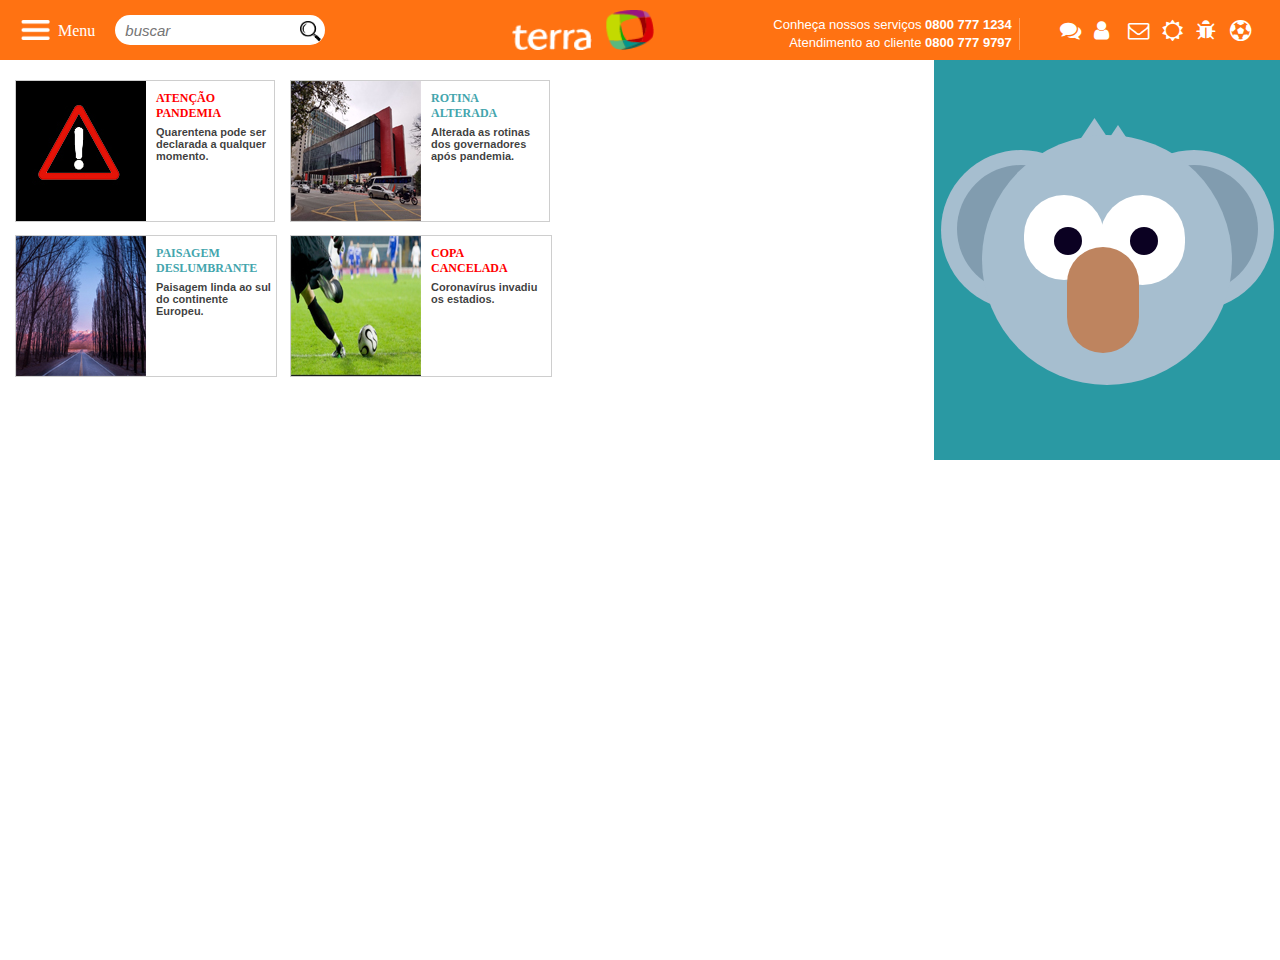
<file: coala-css/index.html>
<!DOCTYPE html>
<html lang="pt-BR">
<head>
    <meta charset="UTF-8">
    <meta name="viewport" content="width=device-width, initial-scale=1.0">
    <title>Document</title> 
    <link rel="stylesheet" href="style.css">
    <link href="https://stackpath.bootstrapcdn.com/font-awesome/4.7.0/css/font-awesome.min.css" rel="stylesheet"
    integrity="sha384-wvfXpqpZZVQGK6TAh5PVlGOfQNHSoD2xbE+QkPxCAFlNEevoEH3Sl0sibVcOQVnN" crossorigin="anonymous">
</head>
<body>
    <div id="menu">
        <input type="image" id="button-menu" src="buttonmenu.png"/>
        <h4 id="lblMenu">Menu</h4>
            <input type="text" placeholder="buscar" id="busca">
           <input type="image" id="lupa" src="lupa.png"/>
           <img src="download.png" id="imgTerra">
           <div id="contatos">
               <span class="span1">Conheça nossos serviços <b>0800 777 1234</b></span>
               <br>
               <span class="span1"> Atendimento ao cliente <b>0800 777 9797</b></span>
           </div>
           <div id="risco"></div>
           <div class="lista">
               <ul id="itensDireita">  
                   <li class="fa fa-comments fa-lg"></li>
                   <li class="fa fa-user fa-lg"></li>
                   <li class="fa fa-envelope-o fa-lg"></li>
                   <li class="fa fa-sun-o fa-lg"></li>
                   <li class="fa fa-bug fa-lg"></li>
                   <li class="fa fa-futbol-o fa-lg"></li>
               </ul>
            </div>          
    </div>
    <div id="container">
        <div id="artigo">
            <div class="box-artigo">
                <div id="imagem1"></div>
                <div class="titulo"><h4 id="h4-1"><b>ATENÇÃO PANDEMIA</b></h4>
                    <h4 class="h4-text">Quarentena pode ser declarada a qualquer momento.</h4>
                </div>
            </div>
            <div class="box-artigo">
                <div id="imagem2"></div>
                <div class="titulo"><h4 id="h4-2"><b>ROTINA ALTERADA</b></h4>
                    <h4 class="h4-text">Alterada as rotinas dos governadores após pandemia.</h4>
                </div>
            </div>
            <div id="box-artigos2">
                <div id="imagem3"></div>
                <div class="titulo"><h4 id="h4-2"><b>PAISAGEM DESLUMBRANTE</b></h4>
                    <h4 class="h4-text">Paisagem linda ao sul do continente Europeu.</h4>
                </div>
            </div>
            <div id="box-artigos3">
                <div id="imagem4"></div>
                <div class="titulo"><h4 id="h4-1"><b>COPA CANCELADA</b></h4>
                    <h4 class="h4-text">Coronavírus invadiu os estadios.</h4>
                </div>
            </div>
        </div>
    
    <div id="fundocoala">
        <div id="cabelo1"></div>
        <div id="cabelo2"></div>
        <div id="orelhas">
            <div id="orelhas-sombra"></div>
        </div>
        <div id="orelhas">
            <div id="orelhas-sombra"></div>
        </div>
        <div id="cabeca">
            <div id="olho1"><div id="iris"></div></div>
            <div id="olho2"><div id="iris"></div></div>
            <div id="nariz"></div>
        </div>
        </div>
    </div>
</body>
</html>
</file>
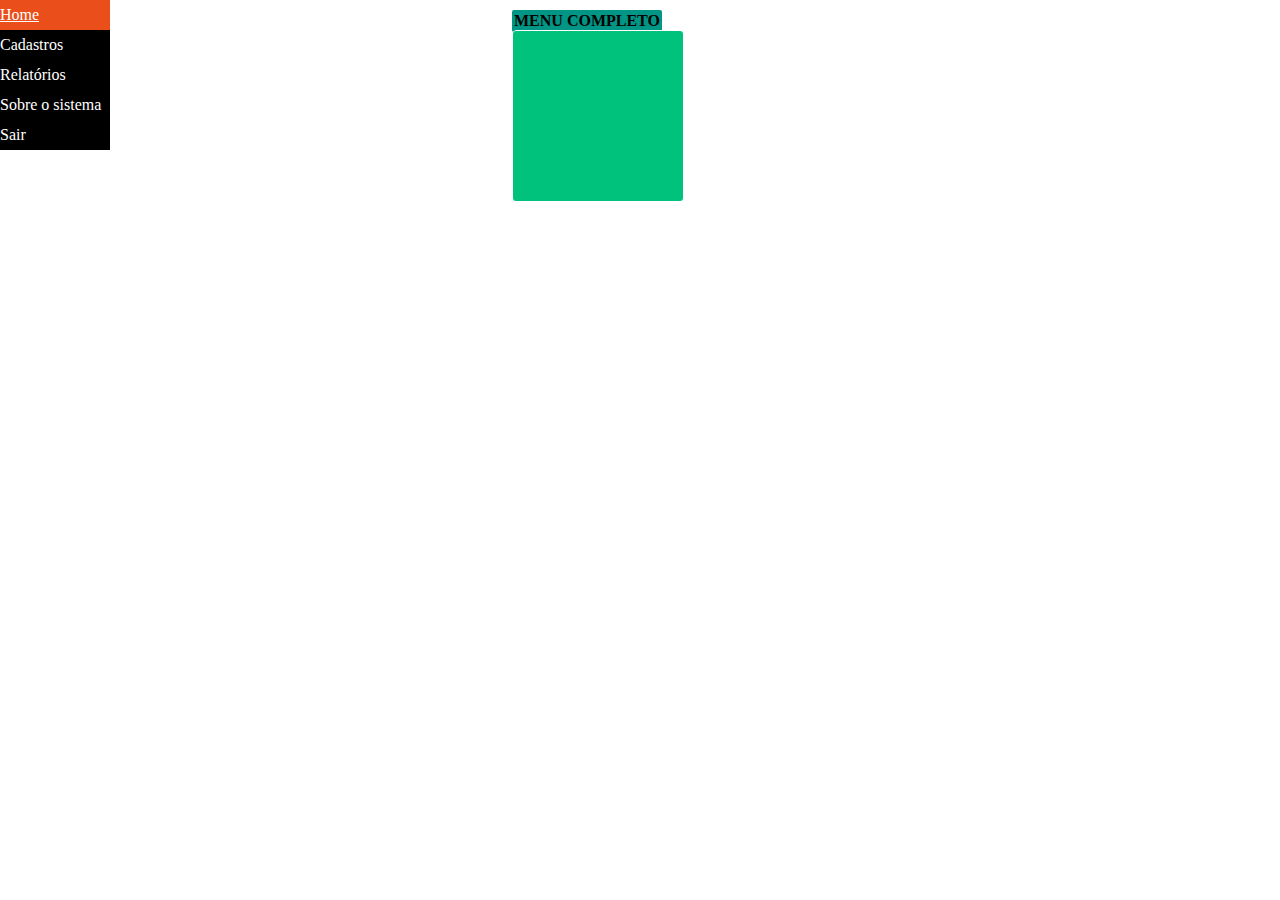
<file: menus/index.html>
<!DOCTYPE html>
<html lang="en">
<head>
    <meta charset="UTF-8">
    <meta name="viewport" content="width=device-width, initial-scale=1.0">
    <title>Document</title>
    <link rel="stylesheet" href="style2.css">
</head>
<body>
    <div id="container">

        <ul class="menu-superior">
            <li>Home</li>
            <li>Cadastros</li>
            <li>Relatórios</li>
            <li>Sobre o sistema</li>
            <li>Sair</li>      
        </ul>
        <h4 id="titulo">MENU COMPLETO</h4>
        <div id="caixa-maior">
            <div id="caixas1"></div>
            <div id="caixas2"></div>
            <div id="caixas-direita"></div>
            <div id="caixas-direita"></div>
        </div>
    </div>
</body>
</html>
</file>
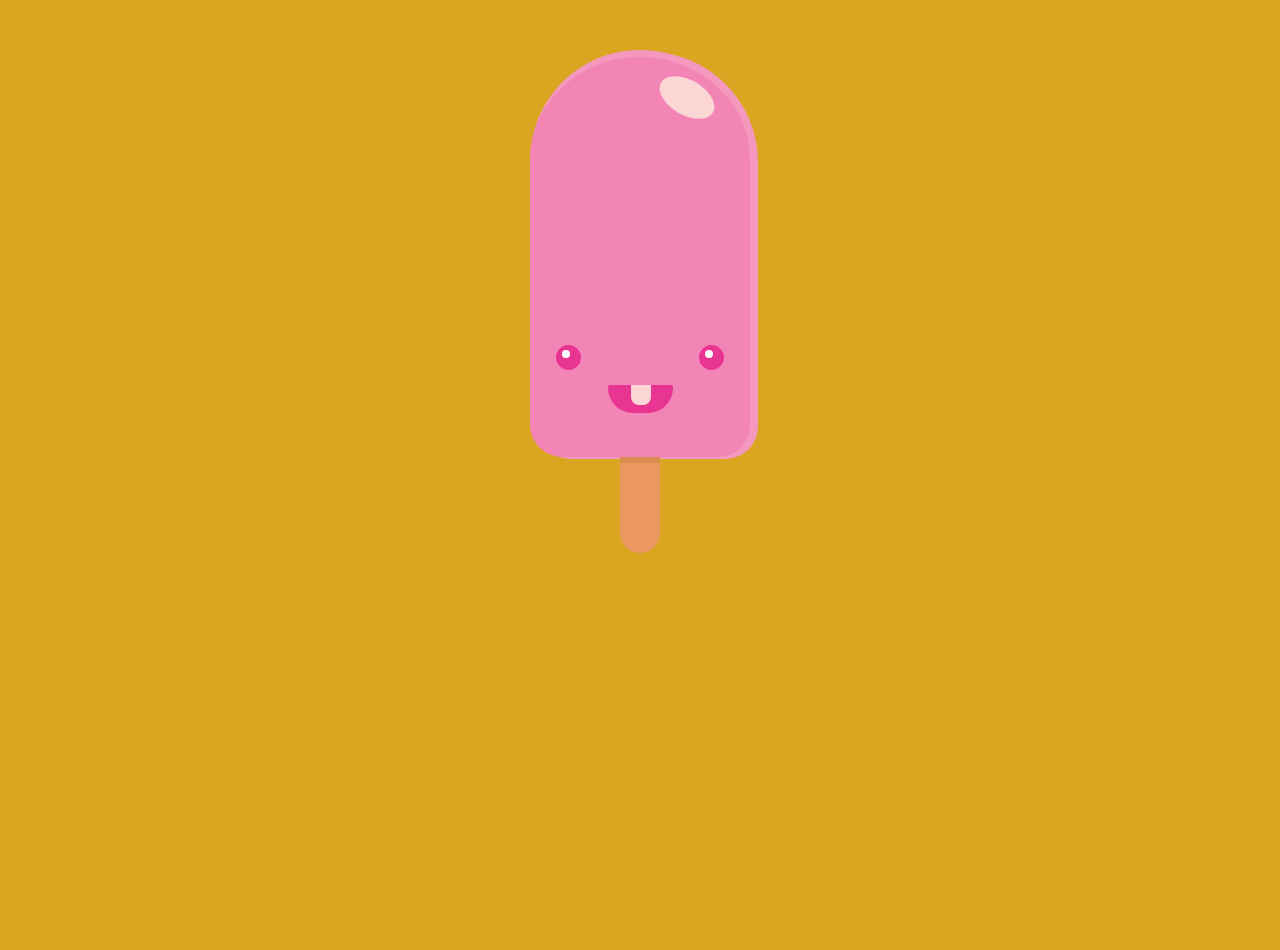
<file: picole-css/index.html>
<!DOCTYPE html>
<html lang="en">
<head>
    <meta charset="UTF-8">
    <meta name="viewport" content="width=device-width, initial-scale=1.0">
    <link rel="stylesheet" href="style.css">
    <title>Picole v2.0</title>
</head>
<body>  
        <div id="recheio">
            <div id="mordida"></div>
            <div class="olhos">
                <div class="iris"></div>
            </div>
            <div id="boca">
                <div id="lingua"></div>
            </div>
            <div class="olhos">
                <div class="iris"></div> 
            </div>
        </div>
        <div id="vareta"></div>
</body>
</html>
</file>
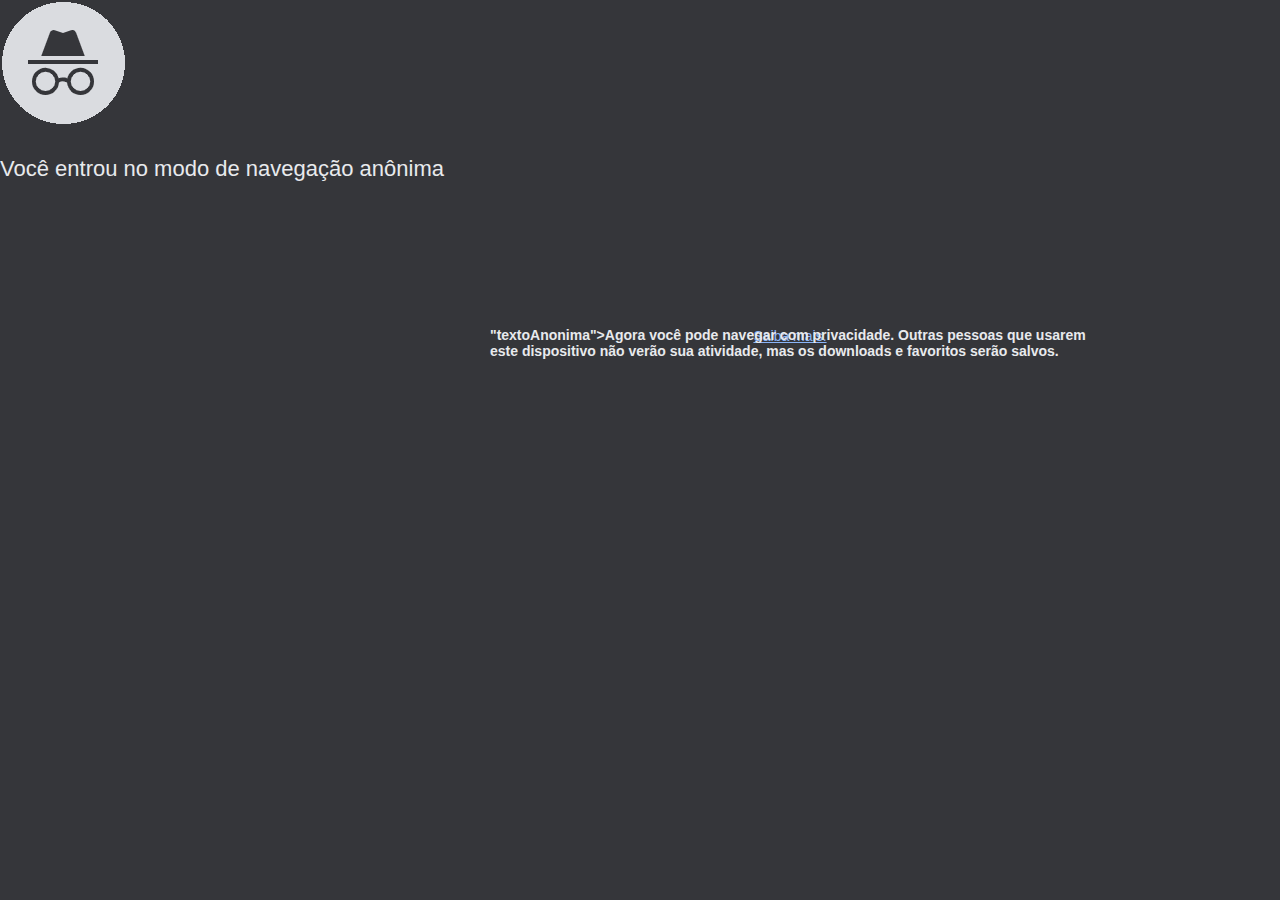
<file: dashboard.html>
<!DOCTYPE html>
<html lang="pt-br">
<head>
    <meta charset="UTF-8">
    <meta name="viewport" content="width=device-width, initial-scale=1.0">
    <title>Dashboard</title>
    <link rel="stylesheet" href="style.css">
    
</head>
<body class="bodyAnonima">
    <div class="anonimo">
            <img src="img/tempsnip.png" alt="" >
            <h1 id="tituloAnonima">Você entrou no modo de navegação anônima</h1>
            <div class="textosAnonima">
            <h2 id="textoAnonima">"textoAnonima">Agora você pode navegar com privacidade. Outras pessoas que usarem este dispositivo não verão sua atividade, mas os downloads e favoritos serão salvos.</h2>
            <a id="saibaMais" href="https://google.com">Saiba mais.</a>
            </div>
            <div id="especificacao"></div>
    </div>
</body>
</html>
</file>
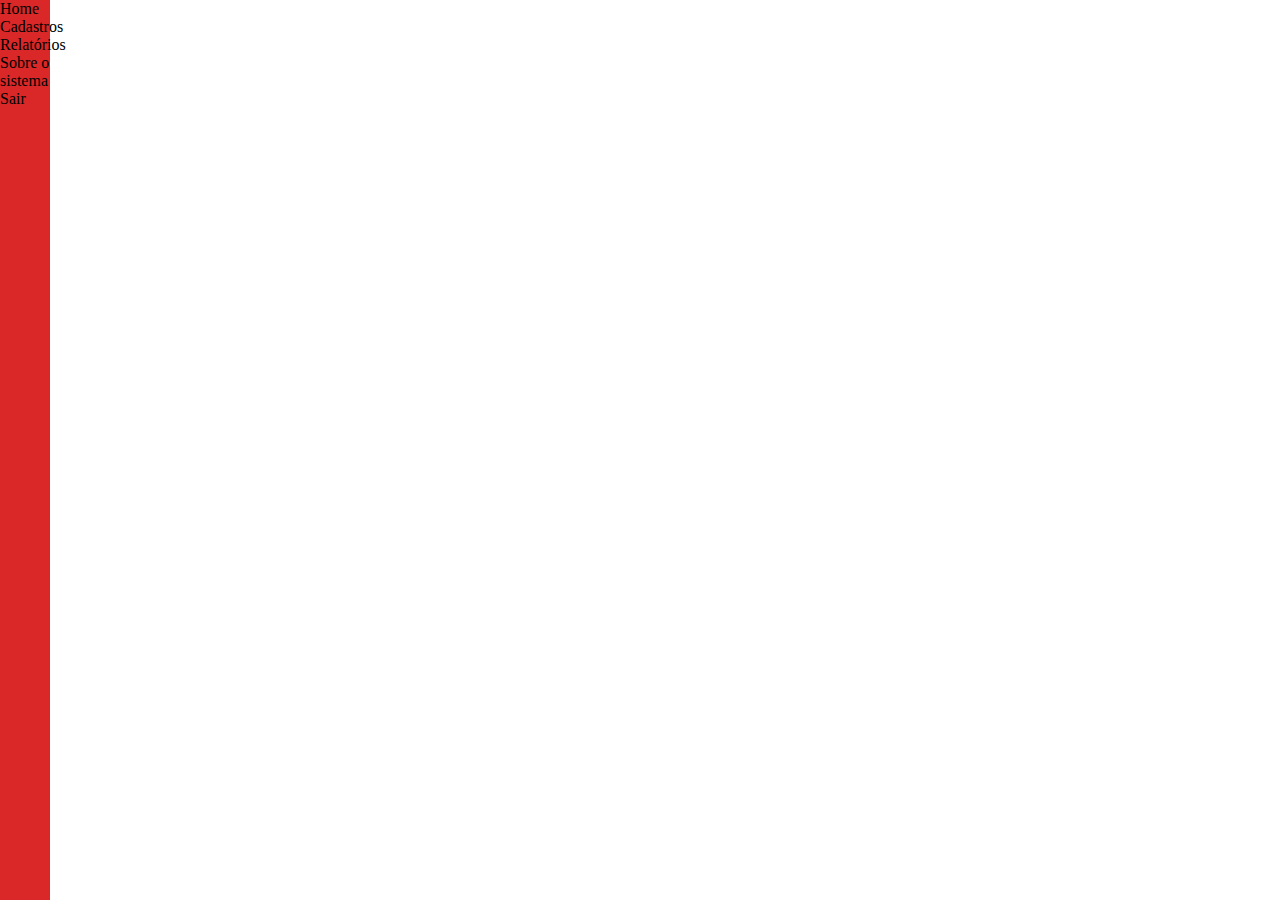
<file: projeto/seila.html>
<!DOCTYPE html>
<html lang="pt-BR">
<head>
    <meta charset="UTF-8">
    <meta name="viewport" content="width=device-width, initial-scale=1.0">
    <title>Document</title>
    <link rel="stylesheet" href="style.css">
</head>
<body>
    <div id="container">
            <div id="icone-menu"></div>
                <ul class="menu-superior">
                <li>Home</li>
                <li>Cadastros</li>
                <li>Relatórios</li>
                <li>Sobre o sistema</li>
                <li>Sair</li>    
    </div>
</body>
</html>
</file>
<file: coala-css/style.css>
body{
   margin: 0px;
}
#container{
    display: flex;
    position: absolute;
    width: 100%;
    height: 100%;
}
#menu{
    margin: 0px;
    display: flex;
    padding: 0px;
    height: 60px;
    width: 100%;
    background-color: #FF7212;
}
#busca{
    display: flex;
    padding: 10px;
    margin: 15px 0px 0px 20px;
    font-style: italic;
    font-size: 15px;
    color: rgb(126, 126, 126);
    text-align: left;
    justify-content: center;
    height: 10px;
    width: 190px;
    border-radius: 60px;
    border: 2px;
}
#button-menu{
    margin: 20px;
    height: 20px;
    width: 30px;
}
#lupa{
    position: absolute;
    border-bottom-right-radius: 20px;
    border-top-right-radius: 20px;
    background-color: white;
    margin: 21px 0px 0px 300px;
    height: 23px;
    width: 23px;
}

#imgTerra{
    position: absolute;
    margin: 10px 0px 0px 40%;
    height: 40px;
}

#contatos{
    margin: 0px;
    height: 40px;
    text-align: right;
    margin: 15px 0px 0px 35%;
}

.span1{
    font-style: normal;
    color: white;
    font-size: 13px;
    font-family: sans-serif;
}

#risco{
    height: 32px;
    width: 1px;
    background-color: rgba(255, 255, 255, 0.301);
    margin: 18px 0px 0px 7px;
}

#itensDireita li{
    width: 30px;
    list-style: none;
    text-align: left;
    margin: 7px 0px 0px 0px;
}

.fa{
    color: white;
}


#fundocoala{
    margin-left: 30%;
    display: flex;
    justify-content: center;
    width: 400px;
    height: 400px;
    background-color: rgb(42, 153, 163);
}

#cabeca{
    display: flex;
    position: absolute;
    margin-top: 75px;
    background: #A6BECF;
    height: 250px;
    width: 250px;
    border-radius: 150px;
}

#orelhas{
    margin: 90px auto;
    height: 160px;
    width: 160px;
    background: #A6BECF;
    border-top-left-radius: 100px;
    border-top-right-radius: 100px;
    border-bottom-right-radius: 100px;
    border-bottom-left-radius: 100px;
}

#orelhas-sombra{
    margin: 15px auto;
    height: 128px;
    width: 128px;
    border-top-left-radius: 100px;
    border-top-right-radius: 100px;
    border-bottom-right-radius: 100px;
    border-bottom-left-radius: 100px;
    background: #819CAF;
}

#nariz{
    position: absolute;
    margin: 112px 0px 0px 85px;
    background: #BE845F;
    height: 106px;
    width: 72px;
    border-radius: 40px;
}

#olho1{
    position: absolute;
    background-color: white;
    margin: 60px 0px 0px 118px;
    height: 90px;
    width: 85px;
    border-radius: 45px;
}

#olho2{
    position: absolute;
    background-color: white;
    margin: 60px 0px 0px 42px;
    height: 85px;
    width: 80px;
    border-radius: 45px;
}


#iris{
    position: absolute;
    margin: 32px 0px 0px 30px;
    background-color: rgb(11, 1, 34);
    height: 28px;
    width: 28px;
    border-radius: 30px;
}

#cabelo1{
    position: absolute;
    display: flex;
    width: 40px;
    height: 30px;
    background:  #A6BECF;
    -webkit-clip-path: polygon(50% 0%, 0% 100%, 100% 100%);
    clip-path: polygon(50% 0%, 0% 100%, 100% 100%);
    margin: 65px 0px 0px 22px;
}
#cabelo2{
    position: absolute;
    display: flex;
    width: 40px;
    height: 30px;
    background:  #A6BECF; 
    -webkit-clip-path: polygon(50% 0%, 0% 100%, 100% 100%);
    clip-path: polygon(50% 0%, 0% 100%, 100% 100%);
    margin: 58px 0px 0px -25px;
}


#artigo{
    display: flex;
    width: 550px;
    height: 295px;
}

.box-artigo{
    border: 1px solid rgba(0, 0, 0, 0.191);
    display: flex;
    margin: 20px 0px 0px 15px;
    height: 140px;
    width: 260px;
}

#box-artigos2{
    border: 1px solid rgba(0, 0, 0, 0.191);
    display: flex;
    position: absolute;
    margin: 175px 0px 0px 15px;
    height: 140px;
    width: 260px;
}

#box-artigos3{
    border: 1px solid rgba(0, 0, 0, 0.191);
    display: flex;
    position: absolute;
    margin: 175px 0px 0px 290px;
    height: 140px;
    width: 260px;

}

#imagem1{
    display: flex;
    position: absolute;
    background-image: url(imagemAlert.jpg);
    height: 140px;
    width: 130px;
}
#imagem2{
    display: flex;
    position: absolute;
    background-image: url(imagem2.jpg);
    height: 140px;
    width: 130px;
}

#imagem3{
    display: flex;
    position: absolute;
    background-image: url(imagem3.jpg);
    height: 140px;
    width: 130px;
}

#imagem4{
    display: flex;
    position: absolute;
    background-image: url(imagem4.jpg);
    height: 140px;
    width: 130px;
}


#h4-1{
    position: absolute;
    margin: 10px;
    font-size: 12px;
    color: red;
}
#h4-2{
    position: absolute;
    margin: 10px;
    font-size: 12px;
    color: rgb(67, 165, 173);
}
#h4-01{
    position: absolute;
    margin: 30px 0px 0px 133px;
}
.titulo{
    position: absolute;
    margin: 0px 0px 0px 130px;
}


.h4-text{
    position: absolute;
    margin: 45px 0px 0px 10px;
    width: 115px;
    height: 130px;
    font-family: Arial, Helvetica, sans-serif;
    font-size: 11px;
    color: rgba(0, 0, 0, 0.767);
}
#lblMenu{
    margin: 22px 0px 0px -12px;
    color: white;
    font-weight: normal;
}
</file>
<file: menus/style2.css>
body{
    margin: 0px; 
}

#container{
    margin: 0px;
    height: 100%;
    width: 100%;
    display: flex;
}

.menu-superior{
    padding: 0px;
    margin: 0px;
    background-color: black;
    color: white;
    width: 110px;
    height: 150px;
    justify-content: center;
}

.menu-superior li{
    width: 110px;
    list-style: none;
    line-height: 30px;
    text-align: left;
}

.menu-superior li:hover{
    background-color: #e94e1b;
    text-decoration: underline;
    cursor: pointer;
}

#caixa-maior{
    flex-wrap: wrap;
    display: flex;
    position: absolute;
    margin: 30px 40%;
    width: 340px;
    border-radius: 5px;
    height: 340px;
    background-color: white;
}

#titulo{
    position: absolute;
    background-color: #009584;
    border-radius: 2px;
    margin: 10px 40% ;
    padding: 2px;
}


#caixas1{
    position: absolute;
    background-color: #00c27c;
    margin: 1px;
    border-radius: 3px;
    width: 50%;
    height: 50%;
}

#caixas2{
    margin: 200px;
    background-color: #00c27c;
    border-radius: 3px;
    width: 50%;
    height: 50%;
}
</file>
<file: picole-css/style.css>
html, body{
    background-color: goldenrod;
    margin: 0;
    width: 100%;
    height: 100%;
}

#recheio{
    display: flex;
    background-color: rgb(243, 133, 182);
    width: 220px;
    height: 200px;
    margin: 50px auto 0 auto;
    border-top-left-radius: 170px;
    border-top-right-radius: 170px;
    border-bottom-left-radius: 50px;
    border-bottom-right-radius: 50px;
    border-top: 7px solid rgb(244, 152, 189);
    justify-content: center;
    padding-top: 200px;
    box-shadow: 8px 2px rgb(244, 152, 189);
}

#vareta{
    background-color: rgb(235, 151, 96);
    border-top: 6px solid rgb(219, 141, 81);
    margin: auto;
    width: 40px;
    height: 90px;
    border-bottom-left-radius: 170px;
    border-bottom-right-radius: 170px;
}
.olhos{
    width: 25px;
    height: 25px;
    margin: auto;
    border-radius: 20px;
    background-color: rgb(232, 53, 145);
}
#boca{
    width: 65px;
    height: 28px;
    margin-top: 58%;
    background-color: rgb(232, 53, 145);
    border-top-left-radius: 2px;
    border-top-right-radius: 2px;
    border-bottom-right-radius: 25px;
    border-bottom-left-radius: 25px;
}
.iris{
    width: 8px;
    height: 8px;
    margin: 20% 6px auto;
    background-color: white;
    border-radius: 50%;
}

#mordida{
    position: absolute;
    margin: 0px;
    height: 35px;
    width: 60px;
    background-color:rgb(252, 213, 213);
    border-radius: 50%;
    transform: rotate(30deg);
    top: 80px;
    right: 44%;
}



#lingua{
    width: 20px;
    height: 20px;
    left: 49.3%;
    border-bottom-right-radius: 8px;
    border-bottom-left-radius: 8px;

    background-color:  rgb(252, 213, 213);
    position: absolute;
}
#lingua:hover{
    display: none;
}
</file>
<file: style.css>
html, body{
    margin: 0;
    width: 100%;
    height: 100%;
    background-color:white;
    font-family: Arial, Helvetica, sans-serif;
}


h1{
    font-weight: bold;
    margin: 0;
    color:#1E9585;
    font-size: 29px;
}
#subtitulo{
    font-size: 13px;
    margin: 0px;
    color: #9BABB7;
}

.caixa-login{
    margin: 85px 0 0 240px;
    border: 1px solid #1E9585;
    border-radius: 4px;
    width: 420px;
    height: 430px;
    padding: 21px 0px;
    text-align: center;

}

.inputs_login{
    margin: 20px 0 0 110px;
    border-radius: 2px;
    border: 1px solid #9BABB7;
    width: 200px;
    height: 30px;
    display: flex;
}

.inputs_login input{
    height: 28px;
    border: none;
    outline: none;
    margin-left: 3px;
    width: calc(100% - 16);
}

.inputs_login i{
    margin-left: 5px;
    line-height: 28px;
}

.inputs_senha{
    margin: 20px 0 0 110px;
    border-radius: 2px;
    border: 1px solid #9BABB7;
    width: 200px;
    height: 30px;
    display: flex;
}
.inputs_senha input{
    height: 28px;
    border: none;
    outline: none;
    margin-left: 3px;
    width: calc(100%-16);
}

.inputs_senha i{
    margin-left: 5px;
    line-height: 28px;
}

.mostrar_senha{
    margin-left: 215px;
}

.botao_logar{
    background-color: #1E9585;
    padding: 10px 40px;
    font-size: 15px;
    color: white;
    border-radius: 23px;
    border: 0;
    margin: 2px;
    font-weight: bold;
    line-height: 15px;
    height: 36px;
    width: 132px;
    outline: none;
}

.menu{
    margin: 0px 0 0 240px;
    width: 200;
    height: 400;
    border: 10px #1E9585;
    border-radius: 3px;
}

.banner{
    width: 620px;
    height: 88px;
    margin: 0px 0px 0px 200px;
}

#container{
    display: flex;


}

.estudante{
    width: 57%;
    height: 633px;
    background: url('img/background.png');
    background-size: cover;
}

.anonimo{
    background-repeat: no-repeat;
    width: 774px;
    height: 260px;
    margin: 0;
}


.bodyAnonima{
    margin: 0px;
    background-color: rgb(53, 54, 58);
}

#tituloAnonima{

    margin: 24px 0 0 0;
    color: rgb(232, 234, 237);
    font-family: Roboto, 'Segoe UI', Tahoma, sans-serif;
    font-weight: 400;
    width: 600px;
    height: 30px;
    font-size: 22px;
    text-align: justify;
}

#textoAnonima{

    width: 600px;
    height: 40px;
    color: rgb(232, 234, 237);
    font-family: Roboto, 'Segoe UI', Tahoma, sans-serif;
    font-weight: 500px;
    font-size: 14px;
    position: absolute;
    top: 45%;
    left: 50%;
    margin-right: -50%;
    transform: translate(-50%, -50%);
}

#saibaMais{

    color: rgb(138, 180, 248);
    text-decoration: none;
    font-family: Roboto, 'Segoe UI', Tahoma, sans-serif;
    font-size: 14px;
    text-decoration: underline;
}

.textosAnonima{
    margin: 150px;
    font-size: 14px;
    font-weight: 450px;
    position: absolute;
    left: 50%;
    margin-right: -50%;
    transform: translate(-50%, -50%);
}
#especificacao{
    display: block;
}
</file>
<file: projeto/style.css>
body{
    width: 100%;
    height: 100%;
    margin: 0px;
}
#container{
    margin: 0px;
    padding: 0px;
    display: flex;
}
#icone-menu{
    color: black;
    margin: 20px;
    width: 40px;
    height: 40px;
}
.menu-superior{
    position: absolute;
    margin: 0px;
    padding: 0px;
    width: 50px;
    height: 100%;
    background-color: rgb(218, 40, 40);
    text-align: left;
    justify-content: center;
}
</file>
